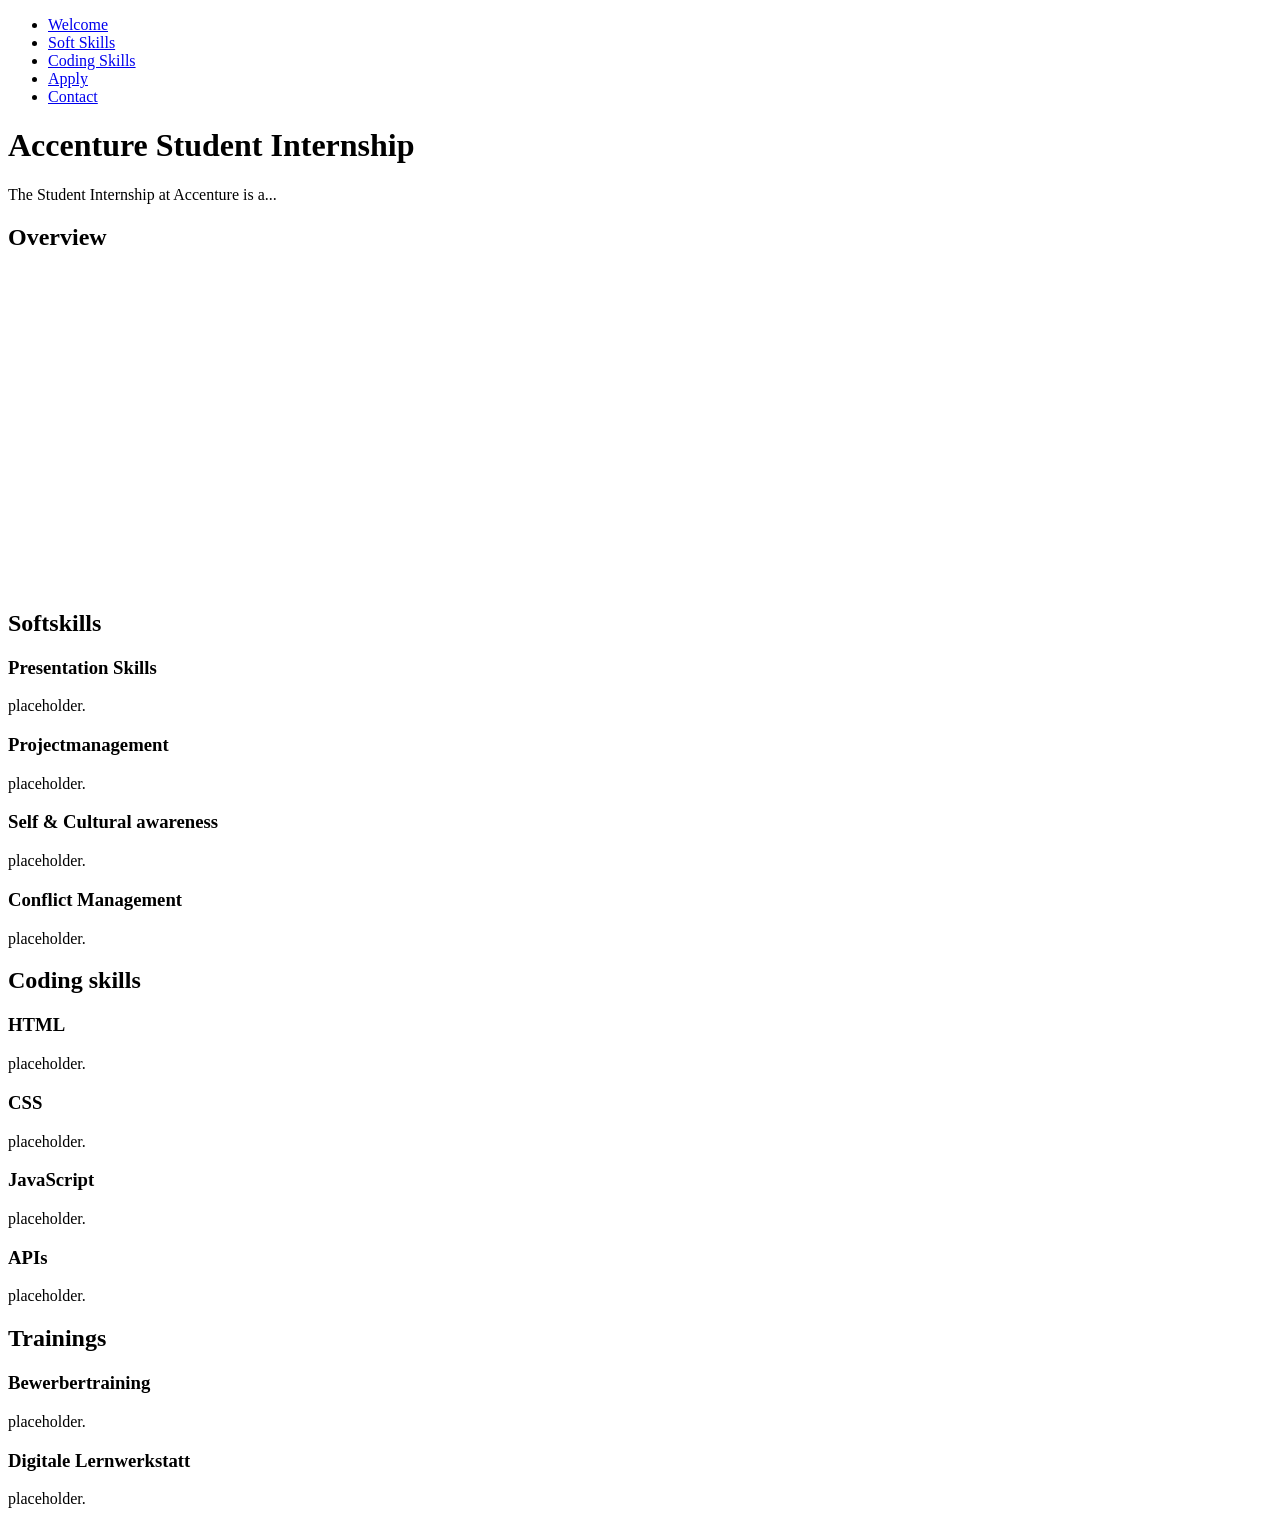
<file: main/index.html>
<!DOCTYPE html>
<html lang="en">
<head>
    <meta charset="UTF-8">
    <meta name="viewport" content="width=device-width, initial-scale=1.0">
    <title>Accenture Student Internship</title>
</head>
<body>
    <div class="navigation">
        <ul>
            <li><a href="../main/index.html">Welcome</a></li>
            <li><a href="../softskills/index.html">Soft Skills</a></li>
            <li><a href="../Coding skills page/index.html">Coding Skills</a></li>
            <li><a href="../bewerbung/index.html">Apply</a></li>
            <li><a href="../contact/index.html">Contact</a></li>
        </ul>
    </div>

    <div class="main-content">
        <h1>Accenture Student Internship</h1>
        <p>The Student Internship at Accenture is a...</p>
    </div>

    <div class="youtube-video">
        <h2>Overview</h2>
        <iframe width="560" height="315" src="https://www.youtu.be/-FLZ0xPVOGg?si=Q-wHqm6N6KpmAsi4" title="Accenture Student Internship" frameborder="0" allow="accelerometer; autoplay; clipboard-write; encrypted-media; gyroscope; picture-in-picture; web-share" referrerpolicy="strict-origin-when-cross-origin" allowfullscreen></iframe>
    </div>

    <div class="roadmap">
        <div class="roadmap-group">
            <h2>Softskills</h2>
            <div class="roadmap-item">
                <h3>Presentation Skills</h3>
                <p>placeholder.</p>
            </div>
            <div class="roadmap-item">
                <h3>Projectmanagement</h3>
                <p>placeholder.</p>
            </div>
            <div class="roadmap-item">
                <h3>Self & Cultural awareness</h3>
                <p>placeholder.</p>
            </div>
            <div class="roadmap-item">
                <h3>Conflict Management</h3>
                <p>placeholder.</p>
            </div>
        </div>

        <div class="roadmap-group">
            <h2>Coding skills</h2>
            <div class="roadmap-item">
                <h3>HTML</h3>
                <p>placeholder.</p>
            </div>
            <div class="roadmap-item">
                <h3>CSS</h3>
                <p>placeholder.</p>
            </div>
            <div class="roadmap-item">
                <h3>JavaScript</h3>
                <p>placeholder.</p>
            </div>
            <div class="roadmap-item">
                <h3>APIs</h3>
                <p>placeholder.</p>
            </div>
        </div>

        <div class="roadmap-group">
            <h2>Trainings</h2>
            <div class="roadmap-item">
                <h3>Bewerbertraining</h3>
                <p>placeholder.</p>
            </div>
            <div class="roadmap-item">
                <h3>Digitale Lernwerkstatt</h3>
                <p>placeholder.</p>
            </div>
        </div>
    </div>
</body>
</html>
</file>
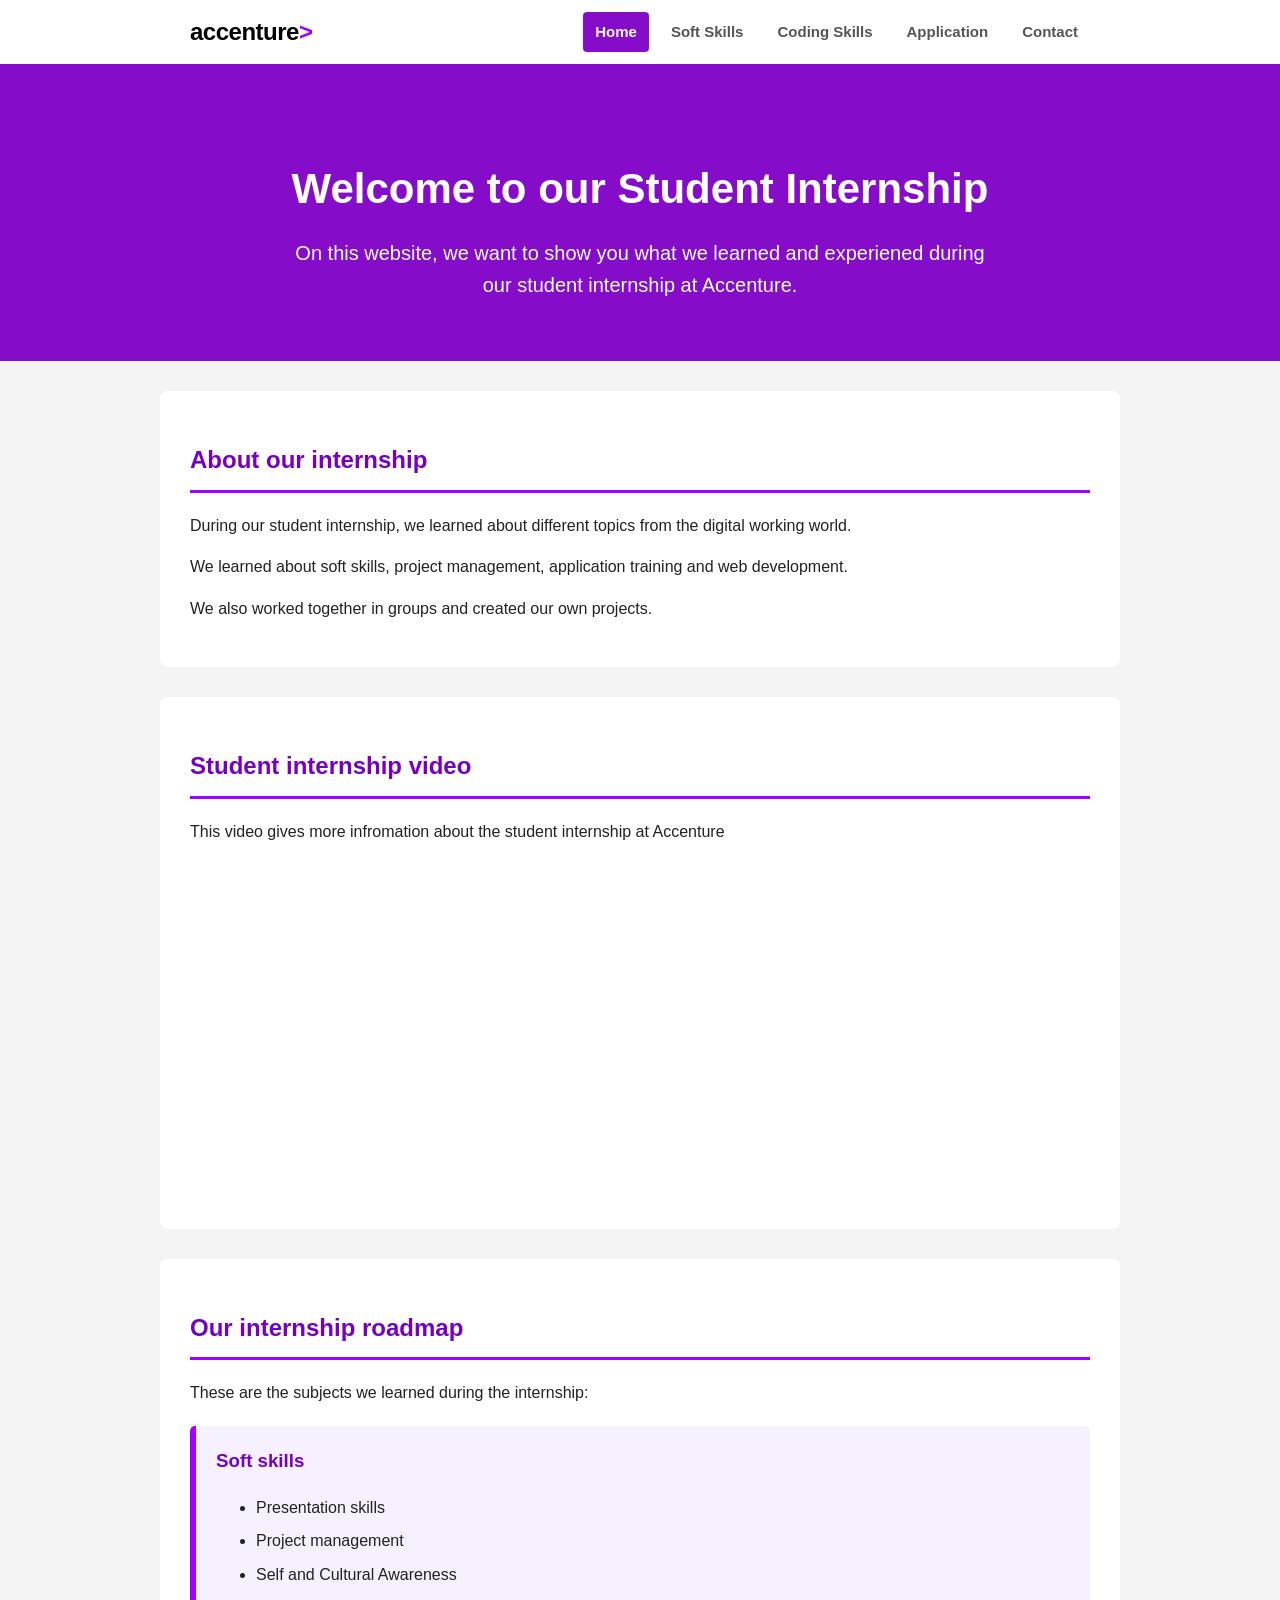
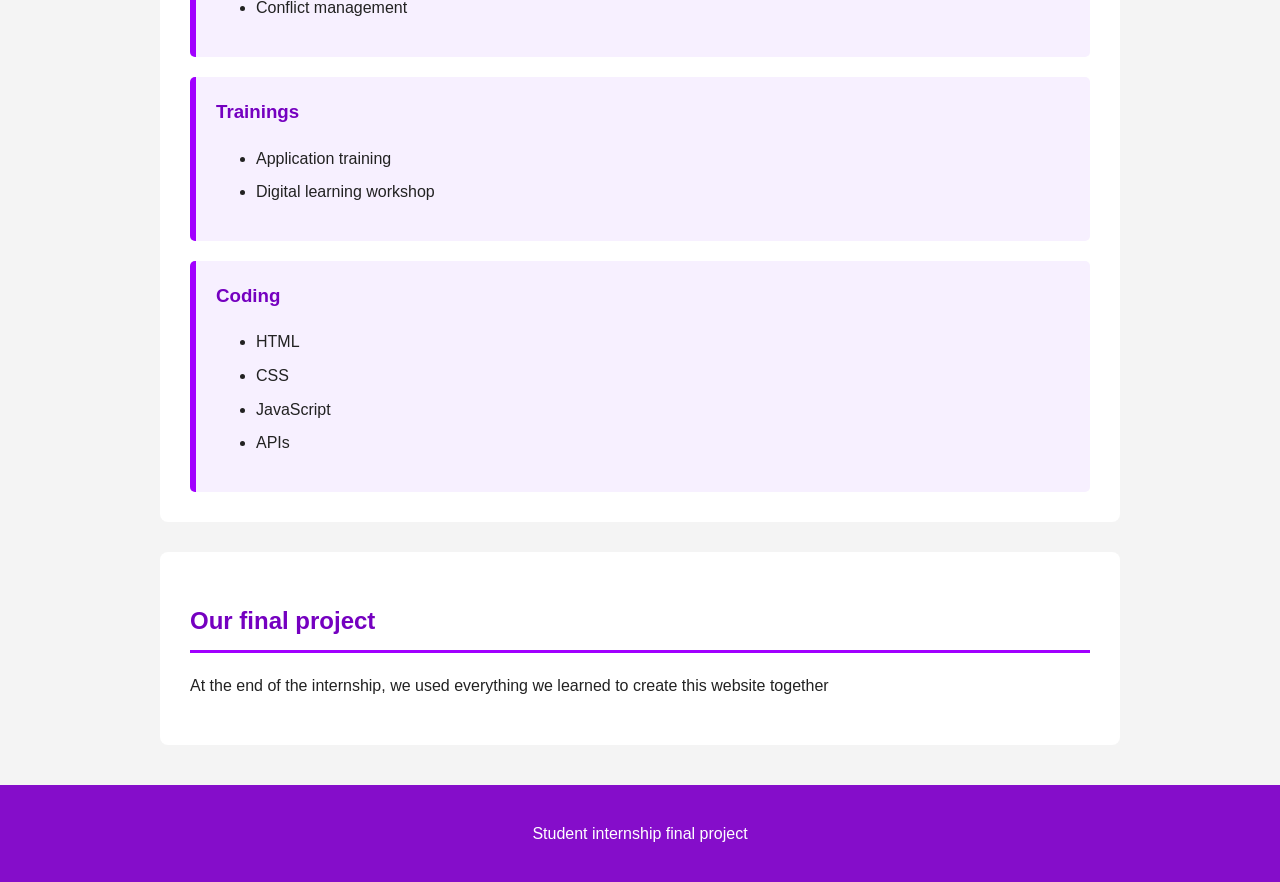
<file: welcome-page.html>
<!DOCTYPE html>
<html lang="en">

<head>
    <meta charset="UTF-8">

    <meta name="viewport" content="width=device-width, initial-scale=1.0">

    <title>Student Internship at Accenture</title>
      <link rel="stylesheet" href="welcome-page.css">
</head>
<body>
    <nav class="navbar">
        <div class="nav-container">
            <a class="logo" href="welcome-page.html">accenture<span>&gt;</span></a>
            <div class="nav-links">
                <a class="active" href="welcome-page.html">Home</a>
                <a href="softskills.html">Soft Skills</a>
                <a href="Coding%20skills%20page/codes.html">Coding Skills</a>
                <a href="Bewerberportal/bw.html">Application</a>
                <a href="contact.html">Contact</a>
            </div>
        </div>
    </nav>

   <header>
    <h1>Welcome to our Student Internship</h1>
    <p>
        On this website, we want to show you what we learned and experiened during our student internship at Accenture.
    </p>
   </header> 

   <section>
    <h2>About our internship</h2>
    <p>During our student internship, we learned about different topics from the digital working world.</p>
    <p>We learned about soft skills, project management, application training and web development.</p>
    <p>We also worked together in groups and created our own projects.</p>
   </section>

   <section>
    <h2>Student internship video</h2>
    <p>This video gives more infromation about the student internship at Accenture</p>
    <iframe
    width="560"
    height="315"
    src="https://www.youtube.com/embed/-FLZ0xPVOGg"
    title="Student internship at Accenture"
    allow="accelerometer; autoplay; clipboard-write; encrypted-media; gyroscope; picture-in-picture; web-share"
    allowfullscreen>
    </iframe>
   </section>

   <section>
    <h2>Our internship roadmap</h2>
    <p>These are the subjects we learned during the internship:</p>
    <div class="roadmap-card">
        <h3>Soft skills</h3>
        <ul>
            <li>Presentation skills</li>
            <li>Project management</li>
            <li>Self and Cultural Awareness</li>
            <li>Conflict management</li>
        </ul>
    </div>
    <div class="roadmap-card">
        <h3>Trainings</h3>
        <ul>
            <li>Application training</li>
            <li>Digital learning workshop</li>
        </ul>
    </div>
    <div class="roadmap-card">
        <h3>Coding</h3>
        <ul>
            <li>HTML</li>
            <li>CSS</li>
            <li>JavaScript</li>
            <li>APIs</li>
        </ul>
    </div>
   </section>

   <section>
    <h2>Our final project</h2>
    <p>At the end of the internship, we used everything we learned to create this website together</p>
   </section>
   <footer>
    <p>Student internship final project</p>
   </footer>
</body>
</html>
</file>
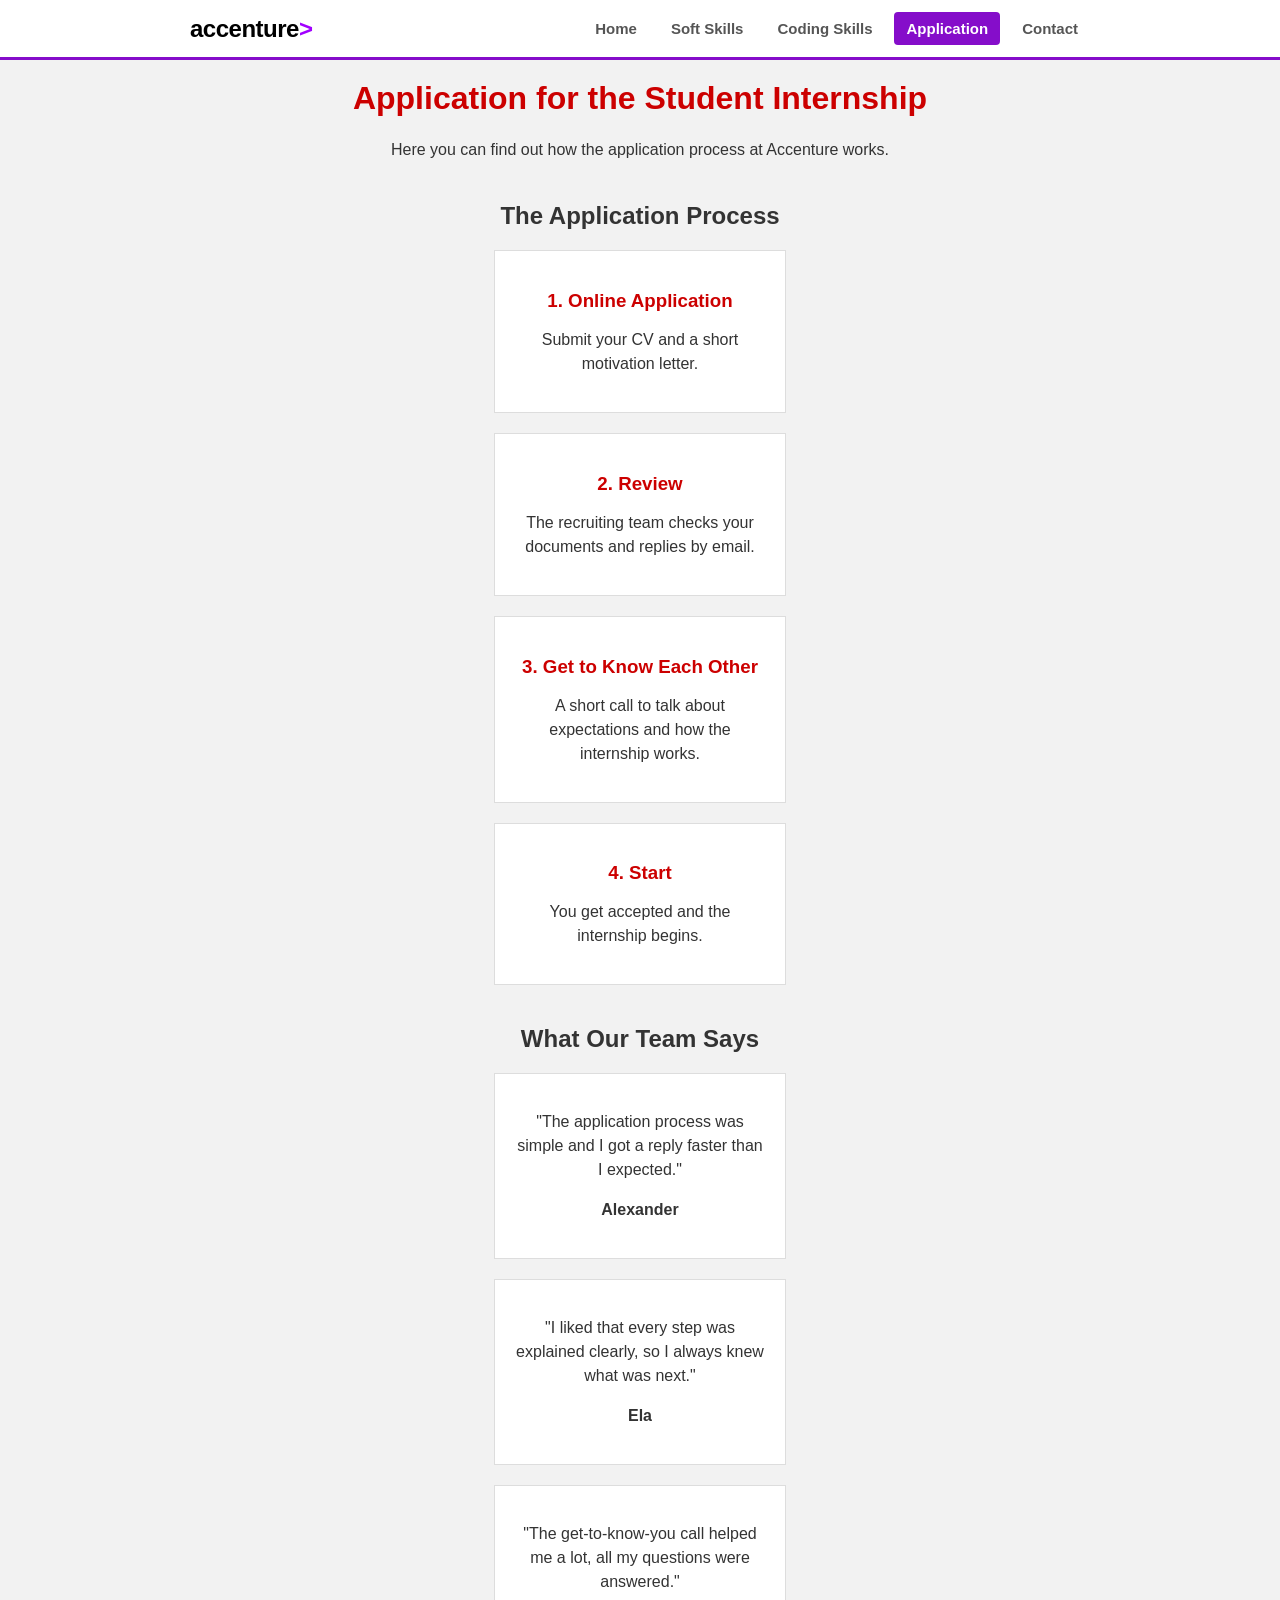
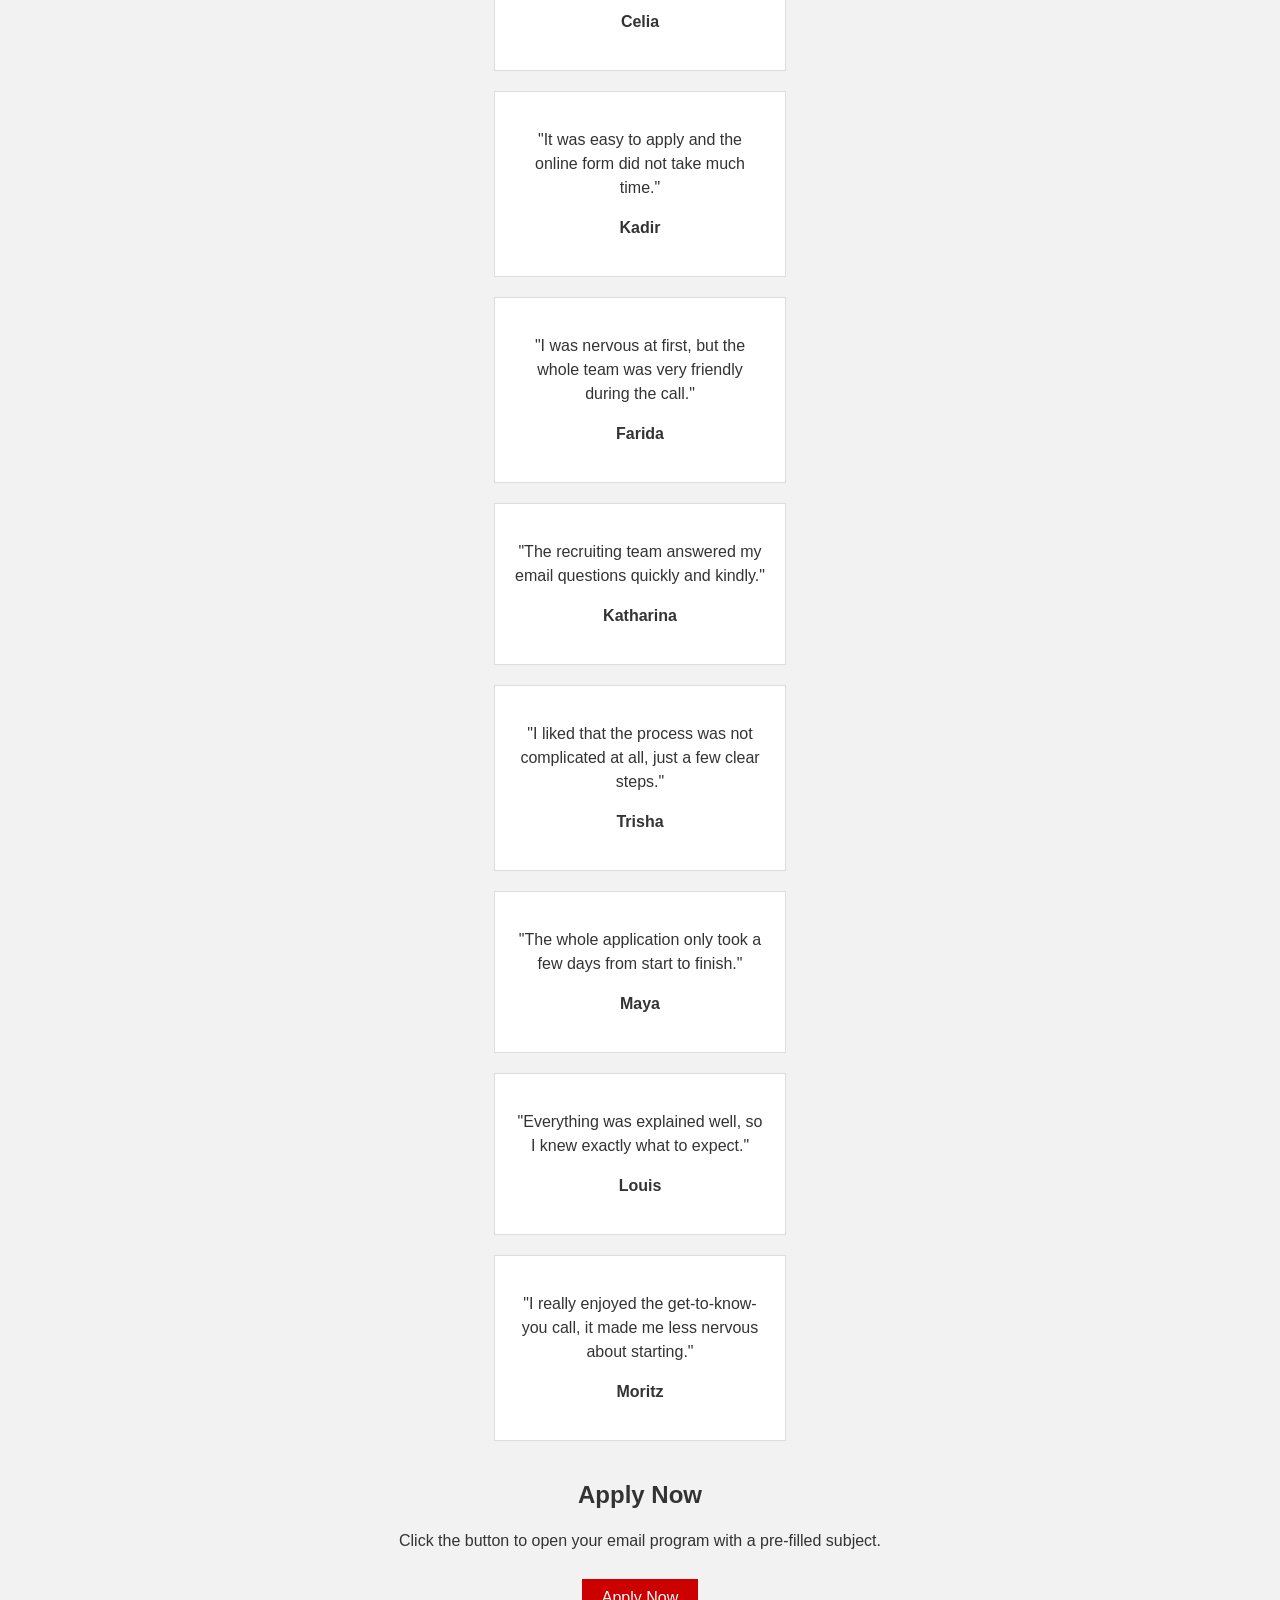
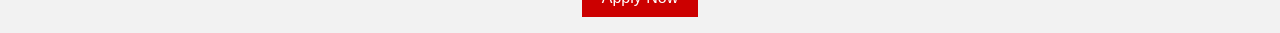
<file: Bewerberportal/bw.html>
<!DOCTYPE html>
<html lang="en">
  
<head>
  <meta charset="UTF-8">
  <title>Application - Student Internship Accenture</title>
  <link rel="stylesheet" href="bw.css">
</head>
<body>
    <nav class="navbar">
        <div class="nav-container">
            <a class="logo" href="../welcome-page.html">accenture<span>&gt;</span></a>
            <div class="nav-links">
                <a href="../welcome-page.html">Home</a>
                <a href="../softskills.html">Soft Skills</a>
                <a href="../Coding%20skills%20page/codes.html">Coding Skills</a>
                <a class="active" href="bw.html">Application</a>
                <a href="../contact.html">Contact</a>
            </div>
        </div>
    </nav>

  <h1>Application for the Student Internship</h1>
  <p>Here you can find out how the application process at Accenture works.</p>

  <h2>The Application Process</h2>

  <div class="card">
    <h3>1. Online Application</h3>
    <p>Submit your CV and a short motivation letter.</p>
  </div>

  <div class="card">
    <h3>2. Review</h3>
    <p>The recruiting team checks your documents and replies by email.</p>
  </div>

  <div class="card">
    <h3>3. Get to Know Each Other</h3>
    <p>A short call to talk about expectations and how the internship works.</p>
  </div>

  <div class="card">
    <h3>4. Start</h3>
    <p>You get accepted and the internship begins.</p>
  </div>

  <h2>What Our Team Says</h2>

  <div class="card">
    <p>"The application process was simple and I got a reply faster than I expected."</p>
    <p><b>Alexander</b></p>
  </div>

  <div class="card">
    <p>"I liked that every step was explained clearly, so I always knew what was next."</p>
    <p><b>Ela</b></p>
  </div>

  <div class="card">
    <p>"The get-to-know-you call helped me a lot, all my questions were answered."</p>
    <p><b>Celia</b></p>
  </div>

  <div class="card">
    <p>"It was easy to apply and the online form did not take much time."</p>
    <p><b>Kadir</b></p>
  </div>

  <div class="card">
    <p>"I was nervous at first, but the whole team was very friendly during the call."</p>
    <p><b>Farida</b></p>
  </div>

  <div class="card">
    <p>"The recruiting team answered my email questions quickly and kindly."</p>
    <p><b>Katharina</b></p>
  </div>

  <div class="card">
    <p>"I liked that the process was not complicated at all, just a few clear steps."</p>
    <p><b>Trisha</b></p>
  </div>

  <div class="card">
    <p>"The whole application only took a few days from start to finish."</p>
    <p><b>Maya</b></p>
  </div>

  <div class="card">
    <p>"Everything was explained well, so I knew exactly what to expect."</p>
    <p><b>Louis</b></p>
  </div>

  <div class="card">
    <p>"I really enjoyed the get-to-know-you call, it made me less nervous about starting."</p>
    <p><b>Moritz</b></p>
  </div>

  <h2>Apply Now</h2>
  <p>Click the button to open your email program with a pre-filled subject.</p>

  <button onclick="applyNow()">Apply Now</button>

  <p id="message"></p>

  <script>
    function applyNow() {
      var email = "Nilufar.Kolayei@accenture.com";
      var subject = "Bewerbung virtuelles Schuelerpraktikum";
      window.location.href = "mailto:" + email + "?subject=" + subject;

      document.getElementById("message").innerHTML = "Opening your email program...";
    }
  </script>

</body>
</html>
</file>
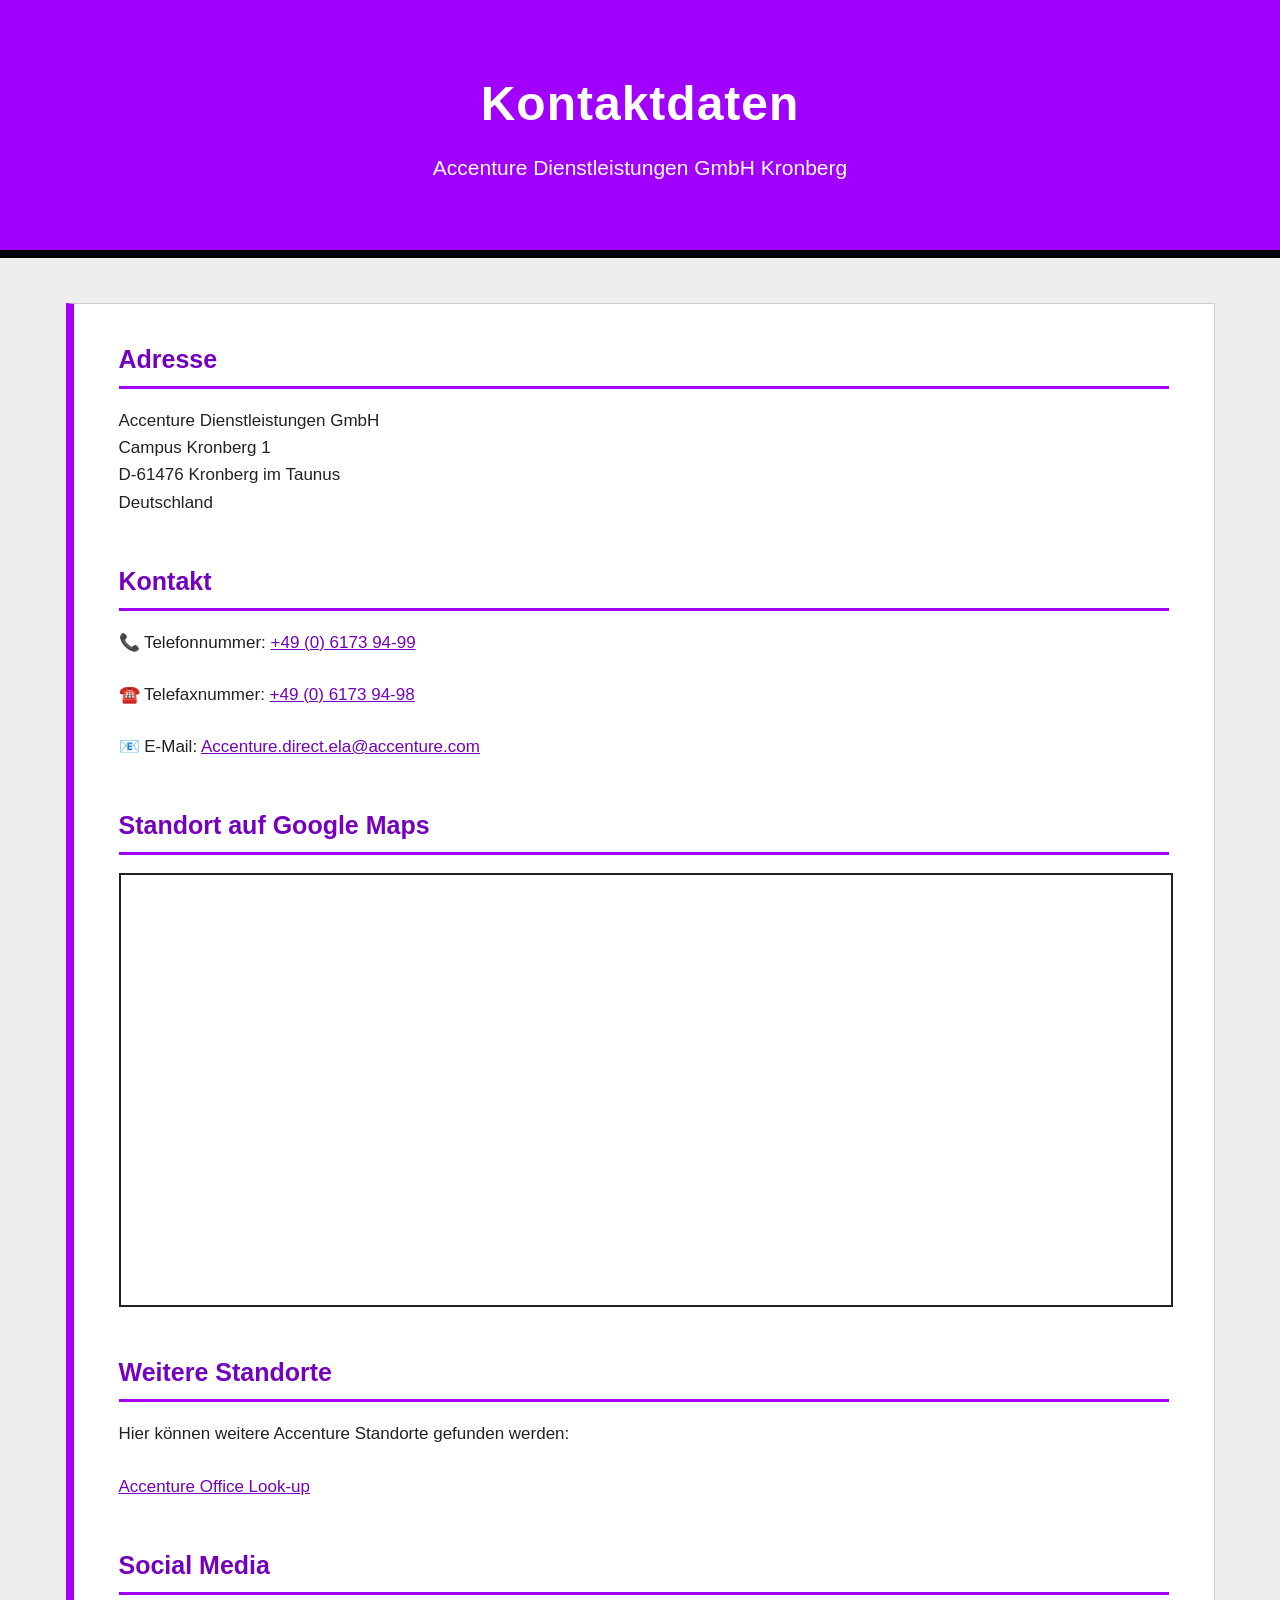
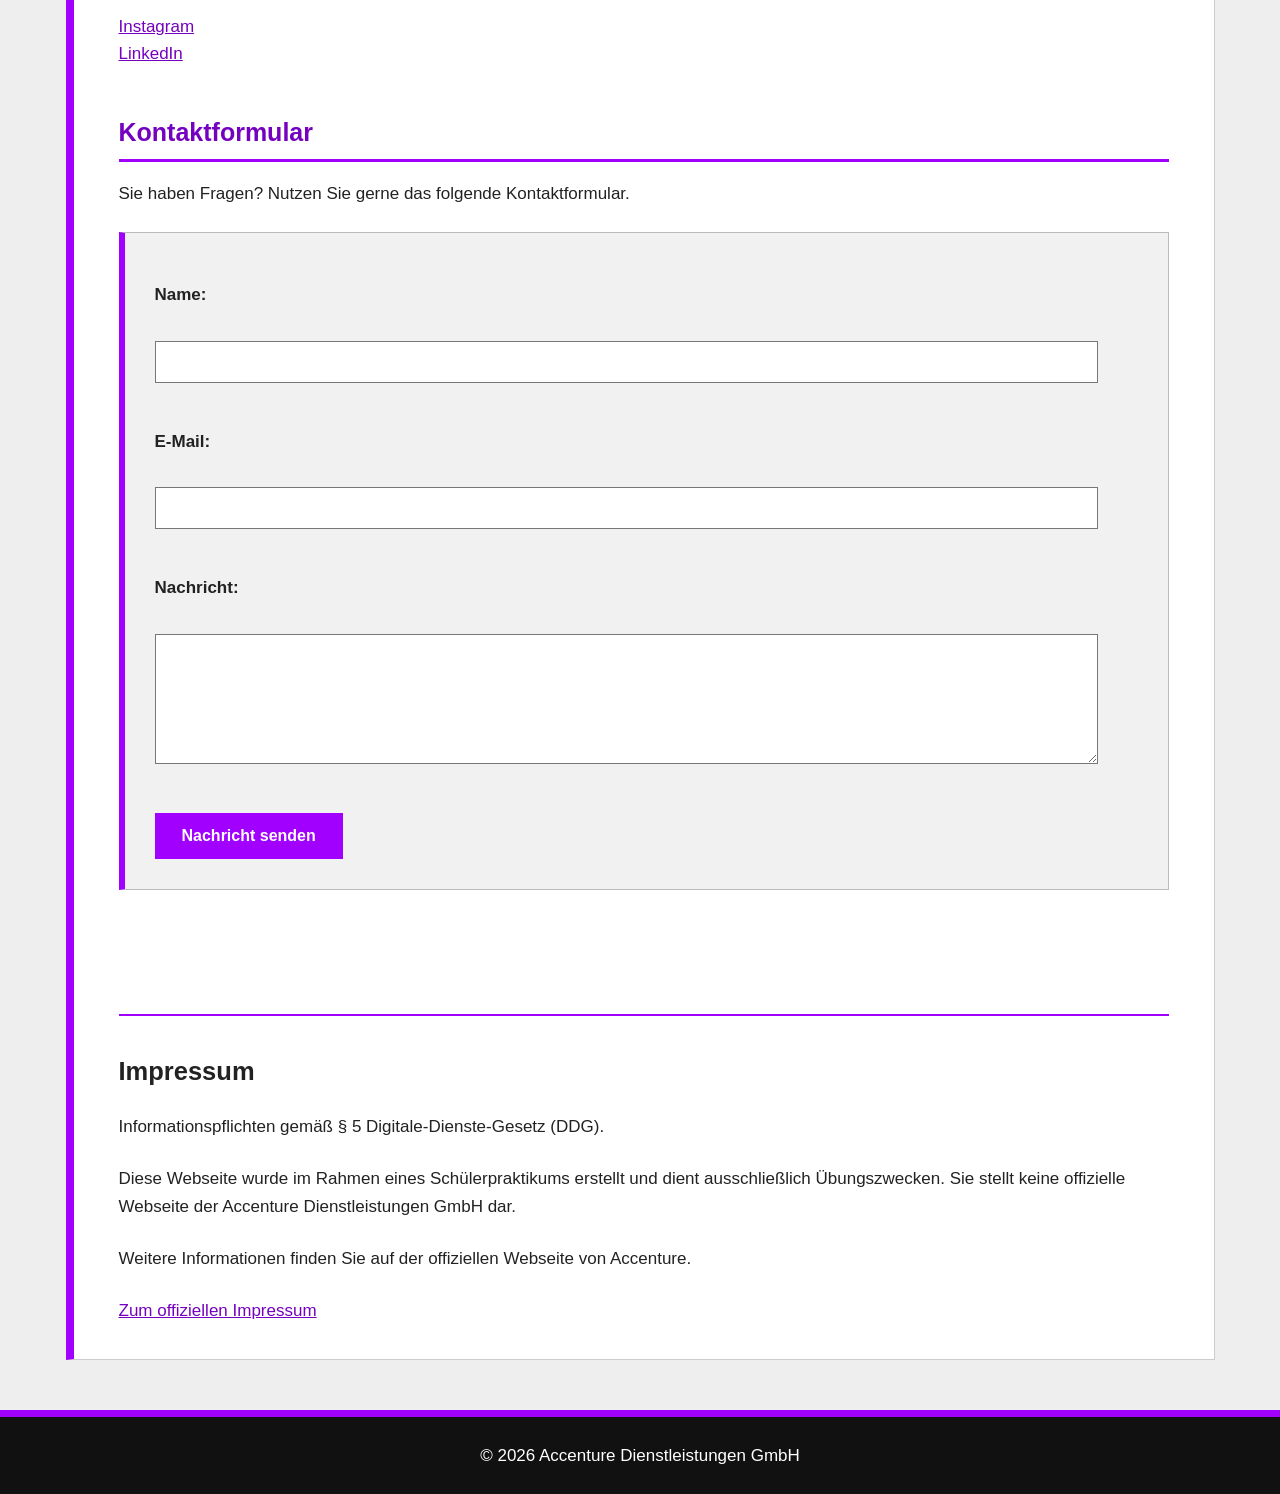
<file: Kontaktseite/indexmaya.html>
<head>
<title>Kontaktdaten</title>

<link rel="stylesheet" href="stylesmaya.css">
</head>   
<!--LOGO-->
<body>
<div class="kopfbereich"

 <img src="accenture-logo.jpeg"
     alt="Accenture Logo"
     class="logo">
 <div class="kopftext">

 <h1>Kontaktdaten</h1>
 <h2>Accenture Dienstleistungen GmbH Kronberg</h2>
 </div>
</div>
<div class="inhalt">

<h3>Adresse</h3>
<p>
    Accenture Dienstleistungen GmbH <br>
    Campus Kronberg 1 <br>
    D-61476 Kronberg im Taunus <br>
    Deutschland <br>

</p>

<h3>Kontakt</h3>

<p>
    📞 Telefonnummer:
    <a href="tel:+49061739499">+49 (0) 6173 94-99 </a> </a>
   
</p>
<p>
    ☎️ Telefaxnummer:
    <a href="tel:+49061739498">+49 (0) 6173 94-98 </a> </a>
</p>




<!--
<h3>E-Mail</h3>
<p id="email"></p>

<button onclick ="zeigeEmail()">
    E-Mail anzeigen
</button>

<script>
    //greift auf HTML zurück über java mit .innerhTML
    function zeigeEmail() {
        document.getElementById("email").innerHTML = "Accenture.direct.ela@accenture.com";
    }
</script>
--> 
<p>📧 E-Mail:

    <a href="mailto:Accenture.direct.ela@accenture.com">
        Accenture.direct.ela@accenture.com
    </a>
    
</p>

<h3>Standort auf Google Maps</h3>
<!-- emebd bedeutet karte wird angezeigt -->
<iframe

    src="https://www.google.com/maps?q=Campus%20Kronberg%201%2C%2061476%20Kronberg%20im%20Taunus&output=embed"
    width="500"
    height="350">
</iframe>

<h3>Weitere Standorte</h3>
<p>
    Hier können weitere Accenture Standorte gefunden werden:
</p>
<!-- blank bedeutet neuer tab und href ist externe datei und a beduetet verlinken-->
<a href="https://www.accenture.com/de-de/about/location" target="_blank">
    Accenture Office Look-up
</a>
<!--
zwei absäte 
<br><br>
  bei anklick wird funktion nachricht benutzt 
  <button onclick="nachricht()">
    Kontakt aufnehmen  Das sieht man dann 
  </button>

   zweiter Java bereich 
   <script>
     Funktion erstellt
    function nachricht() {
        alert("Vielen Dank für ihr Interesse an Accenture");
    }
   </script>
-->
<h3>Social Media</h3>

<p>
    <a href="https://www.instagram.com/accenture" target="_blank">Instagram</a>
    <br>

    <a href="https://www.linkedin.com/company/accenture" target="_blank">LinkedIn</a>
</p>


<h3> Kontaktformular</h3>

<p>
    Sie haben Fragen? Nutzen Sie gerne das folgende Kontaktformular.
</p>
<!--Beginn des Formulars-->
<form>
<!--Label ist das eingabefeld-->
<label for="name">Name:</label>
<br>
<!-- input ist eingabefeld-->
<input type="text" id="name" name="name">

<br><br>
<!-- Eamil2 da wir schon email haben-->
<label for="email2">E-Mail:</label>
<br>
<input type="email" id="email2" name="email">

<br><br>

<label for="nachricht">Nachricht:</label>
<br>
<!--Textarea für längere texte mit zeilen und zeichenangabe-->
<textarea id="nachricht" name="nachricht" rows="5" cols="40"></textarea>

<br><br>
<!--Button erstellen-->
<button type="submit">
    Nachricht senden
</button>

</form>

<br><br>
<!--Waagerechte Linie-->
<hr>
<h2>Impressum</h2>

<p>
Informationspflichten gemäß § 5 Digitale-Dienste-Gesetz (DDG).
</p>

<p>
Diese Webseite wurde im Rahmen eines Schülerpraktikums erstellt und dient ausschließlich Übungszwecken.
Sie stellt keine offizielle Webseite der Accenture Dienstleistungen GmbH dar.
</p>

<p>
Weitere Informationen finden Sie auf der offiziellen Webseite von Accenture.
</p>

<a href="https://www.accenture.com/de-de/about/company/impressum" target="_blank">
    Zum offiziellen Impressum
</a>
</div>
<footer>
<p>
    © 2026 Accenture Dienstleistungen GmbH
</p>
</footer>
</body>
</file>
<file: welcome-page.css>
body{
    margin: 0;
    font-family: Arial, Helvetica, sans-serif;
    background-color: #f4f4f4;
    color: #222222;
    line-height: 1.6;
}

/* Navigation Bar */
.navbar {
    background-color: #ffffff;
    border-bottom: 3px solid #850dca;
    position: sticky;
    top: 0;
    z-index: 1000;
}

.nav-container {
    max-width: 900px;
    margin: 0 auto;
    display: flex;
    justify-content: space-between;
    align-items: center;
    padding: 12px 20px;
}

.logo {
    font-size: 24px;
    font-weight: bold;
    color: #000000;
    text-decoration: none;
    letter-spacing: -0.5px;
}

.logo span {
    color: #a100ff; /* Accenture purple caret */
}

.nav-links {
    display: flex;
    gap: 10px;
}

.nav-links a {
    text-decoration: none;
    color: #555555;
    font-weight: bold;
    font-size: 15px;
    padding: 8px 12px;
    border-radius: 4px;
    transition: background-color 0.2s, color 0.2s;
}

.nav-links a:hover {
    background-color: #f7f0ff;
    color: #850dca;
}

.nav-links a.active {
    background-color: #850dca;
    color: #ffffff;
}

@media (max-width: 768px) {
    .nav-container {
        flex-direction: column;
        gap: 10px;
        padding: 10px;
    }
    .nav-links {
        flex-wrap: wrap;
        justify-content: center;
    }
    .nav-links a {
        font-size: 14px;
        padding: 6px 10px;
    }
}

header{
    background-color: #850dca;
    color: white;
    text-align: center;
    padding: 60px 20px;
}
header h1{
    font-size: 42px;
    margin-bottom: 15px;
}
header p{
    font-size: 20px;
    max-width: 700px;
    margin: auto;
}
section{
    background-color: white;
    max-width: 900px;
    margin: 30px auto;
    padding: 30px;
    border-radius: 8px;
}
section h2{
    color: #7500c0;
    border-bottom: 3px solid #a100ff;
    padding-bottom: 10px;
}
input{
    padding: 10px;
    width: 250px;
    border: 1px solid #999999;
    border-radius: 4px;
    font-size: 16px;
}
button{
    background-color: #a100ff;
    color: white;
    border: none;
    padding: 11px 20px;
    border-radius: 4px;
    font-size: 16px;
    cursor: pointer;
}
button:hover{
    background-color: #7500c0;
}
iframe{
    display: block;
    max-width: 100%;
    margin: 20px auto;
    border: none;
}
.roadmap-card{
    background-color: #f7f0ff;
    border-left: 6px solid #a100ff;
    margin-top: 20px;
    padding: 20px;
    border-radius: 5px;
}
.roadmap-card h3{
    color: #7500c0;
    margin-top: 0;
}
.roadmap-card li{
    margin-top: 8px;
}
footer{
    background-color: #850dca;
    color: white;
    text-align: center;
    padding: 20px;
    margin-top: 40px;
}
</file>
<file: Bewerberportal/bw.css>
body {
  font-family: Arial, sans-serif;
  background-color: #f2f2f2;
  text-align: center;
  margin: 0;
  padding: 0;
}

h1 {
  color: #cc0000;
  margin-top: 20px;
}

h2 {
  color: #333;
  margin-top: 40px;
  margin-bottom: 20px;
}

h3 {
  color: #cc0000;
  margin-bottom: 8px;
}

p {
  color: #333;
  line-height: 1.5;
}

input {
  padding: 8px;
  width: 200px;
  border: 1px solid #ccc;
}

button {
  padding: 10px 20px;
  background-color: #cc0000;
  color: white;
  border: none;
  cursor: pointer;
  font-size: 16px;
  margin-top: 10px;
}

button:hover {
  background-color: #a30000;
}

.card {
  background-color: white;
  width: 250px;
  margin: 20px auto;
  padding: 20px;
  border: 1px solid #ddd;
}

.card img {
  width: 150px;
}

#message {
  color: #cc0000;
  font-weight: bold;
  margin-top: 15px;
}

/* Navigation Bar */
.navbar {
    background-color: #ffffff;
    border-bottom: 3px solid #850dca;
    position: sticky;
    top: 0;
    z-index: 1000;
}

.nav-container {
    max-width: 900px;
    margin: 0 auto;
    display: flex;
    justify-content: space-between;
    align-items: center;
    padding: 12px 20px;
    text-align: left; /* Reset text-align */
}

.logo {
    font-size: 24px;
    font-weight: bold;
    color: #000000;
    text-decoration: none;
    letter-spacing: -0.5px;
}

.logo span {
    color: #a100ff; /* Accenture purple caret */
}

.nav-links {
    display: flex;
    gap: 10px;
}

.nav-links a {
    text-decoration: none;
    color: #555555;
    font-weight: bold;
    font-size: 15px;
    padding: 8px 12px;
    border-radius: 4px;
    transition: background-color 0.2s, color 0.2s;
}

.nav-links a:hover {
    background-color: #f7f0ff;
    color: #850dca;
}

.nav-links a.active {
    background-color: #850dca;
    color: #ffffff;
}

@media (max-width: 768px) {
    .nav-container {
        flex-direction: column;
        gap: 10px;
        padding: 10px;
    }
    .nav-links {
        flex-wrap: wrap;
        justify-content: center;
    }
    .nav-links a {
        font-size: 14px;
        padding: 6px 10px;
    }
}
</file>
<file: Kontaktseite/stylesmaya.css>
/*

body {
    background-color: white;
    color: black;

   
    font-family: Arial, Helvetica, sans-serif;

    /* Entfernt den automatischen Außenabstand  
    margin: 0;
}


/* Oberer schwarzer Bereich */
/*
header {
    background-color: black;
    color: white;

    /* Abstand  *
    padding: 30px 40px;

    /* Lila Linie  
    border-bottom: 8px solid #A100FF;
}


/* Accenture-Logo

.logo {
    /* Breite des Logo
    width: 170px;

    /* Höhe automatisch 
    height: auto;

    /* Abstand unter Logo 
    margin-bottom: 15px;
}


/* Hauptüberschrift 

h1 {
    font-size: 38px;
    margin-top: 5px;
    margin-bottom: 10px;

    /* E Abstand  
    letter-spacing: 1px;
}


/* Hauptinhalt  

main {
    /* Abstand  Rand 
    margin: 40px;

    
    max-width: 800px;
}


/*  Überschriften 

h2 {
    color: black;

    /* Lila Linie 
    border-bottom: 3px solid #A100FF;

    padding-bottom: 8px;
    margin-top: 35px;

   
    font-weight: bold;
}


/* Kleine überschriften 

h3 {
    
    color: #7500C0;

    margin-top: 30px;
    margin-bottom: 10px;

    font-size: 20px;
}


/*  Absätze 

p {
   
    line-height: 1.5;
}


/* Alle Links 

a {
    color: #7500C0;

    /* Links  unterstrichen 
    text-decoration: underline;
}


/* Farbe beim Darüberfahren mit  Maus 

a:hover {
    color: #A100FF;
}


/* Maps karte 

iframe {
    /*  schwarzer Rahmen 
    border: 2px solid black;

    /* Karte  nicht breiter als  Bildschirm 
    max-width: 700px;
    height: 350px;
    width: 90%;
}


/* Kontaktformular 

label {
    font-weight: bold;
}


/* Kleine Eingabefelder 

input {
    width: 300px;
    padding: 8px;

    /*  schwarzer Rahmen 
    border: 2px solid black;

    font-family: Arial, Helvetica, sans-serif;
    font-size: 15px;
}


/* Großes Nachrichtenfeld 

textarea {
    width: 300px;
    padding: 8px;

    /* schwarzer Rahmen 
    border: 2px solid black;

    font-family: Arial, Helvetica, sans-serif;
    font-size: 15px;
}


/* Butto 

button {
    /* Accenture 
    background-color: #A100FF;

    color: white;

    /* schwarzer Rand 
    border: 2px solid black;

    padding: 10px 16px;
    font-size: 15px;

    /* Zeigt beim Darüberfahren Hand 
    cursor: pointer;

    font-family: Arial, Helvetica, sans-serif;
}


/* Button beim Darüberfahren 

button:hover {
    background-color: black;
}


/* Linie vor Impressum 

hr {
    /* Entfernt die normale Linie des Browsers 
    border: none;

    /* Eigene lila Linie 
    border-top: 3px solid #A100FF;

    margin-top: 40px;
}


/* Seite */

body {
    margin: 0;
    background-color: #eeeeee;
    color: #222222;
    font-family: Arial, Helvetica, sans-serif;
    font-size: 17px;
    line-height: 1.6;
}


/* Oben */

.kopfbereich {
    background-color: #a100ff;
    color: white;
    min-height: 190px;
    padding: 30px 50px;

    display: flex;
    align-items: center;
    justify-content: center;

    position: relative;
    border-bottom: 8px solid #000000;
}


/* Logo */

.logo {
    width: 190px;
    height: auto;

    background-color: white;
    padding: 12px;

    position: absolute;
    left: 50px;
}


/* Kopftext */

.kopftext {
    text-align: center;
    padding-left: 230px;
    padding-right: 230px;
}

.kopftext h1 {
    color: white;
    font-size: 48px;
    margin: 0 0 8px 0;
    letter-spacing: 1px;
}

.kopftext h2 {
    color: white;
    font-size: 21px;
    font-weight: normal;
    margin: 0;
}


/* Inhalt */

.inhalt {
    width: 85%;
    max-width: 1050px;

    margin: 45px auto;
    padding: 35px 45px;

    background-color: white;
    border-left: 8px solid #a100ff;
    border-right: 1px solid #cccccc;
    border-top: 1px solid #cccccc;
    border-bottom: 1px solid #cccccc;
}


/* Überschriften */

h3 {
    color: #7500c0;
    font-size: 25px;

    margin-top: 45px;
    margin-bottom: 18px;

    padding-bottom: 7px;
    border-bottom: 3px solid #a100ff;
}

.inhalt h3:first-child {
    margin-top: 0;
}


/* Texte */

p {
    margin-top: 0;
    margin-bottom: 25px;
}


/* Links */

a {
    color: #7500c0;
    font-weight: normal;
    text-decoration: underline;
}

a:hover {
    color: #000000;
}


/* Karte */

iframe {
    display: block;

    width: 100%;
    height: 430px;

    margin-top: 15px;
    margin-bottom: 30px;

    border: 2px solid #222222;
}


/* Formular */

form {
    background-color: #f1f1f1;

    border-left: 6px solid #a100ff;
    border-top: 1px solid #bbbbbb;
    border-right: 1px solid #bbbbbb;
    border-bottom: 1px solid #bbbbbb;

    padding: 30px;
    margin-top: 20px;
    margin-bottom: 35px;
}


/* Beschriftung */

label {
    display: block;

    color: #222222;
    font-weight: bold;

    margin-top: 18px;
    margin-bottom: 5px;
}


/* Eingaben */

input,
textarea {
    width: 96%;

    padding: 11px;

    font-family: Arial, Helvetica, sans-serif;
    font-size: 16px;

    background-color: white;
    border: 1px solid #777777;
}

textarea {
    height: 130px;
    resize: vertical;
}


/* Button */

button,
input[type="submit"] {
    background-color: #a100ff;
    color: white;

    font-size: 16px;
    font-weight: bold;

    padding: 12px 25px;
    margin-top: 22px;

    border: 2px solid #a100ff;
    cursor: pointer;
}

button:hover,
input[type="submit"]:hover {
    background-color: #000000;
    border-color: #000000;
}


/* Listen */

ul {
    padding-left: 25px;
}

li {
    margin-bottom: 8px;
}


/* Linie */

hr {
    border: 0;
    border-top: 2px solid #a100ff;
    margin-top: 35px;
    margin-bottom: 35px;
}


/* Footer */

footer {
    background-color: #111111;
    color: white;

    text-align: center;

    padding: 25px;
    margin-top: 50px;

    border-top: 7px solid #a100ff;
}

footer p {
    margin: 0;
}

footer a {
    color: white;
    font-weight: normal;
}


/* Handy */

@media screen and (max-width: 800px) {

    .kopfbereich {
        display: block;
        text-align: center;
        padding: 25px;
    }

    .logo {
        position: static;
        display: block;
        margin: 0 auto 20px auto;
    }

    .kopftext {
        padding: 0;
    }

    .kopftext h1 {
        font-size: 38px;
    }

    .kopftext h2 {
        font-size: 18px;
    }

    .inhalt {
        width: auto;
        margin: 20px;
        padding: 25px;
    }

    iframe {
        height: 320px;
    }
}
</file>
